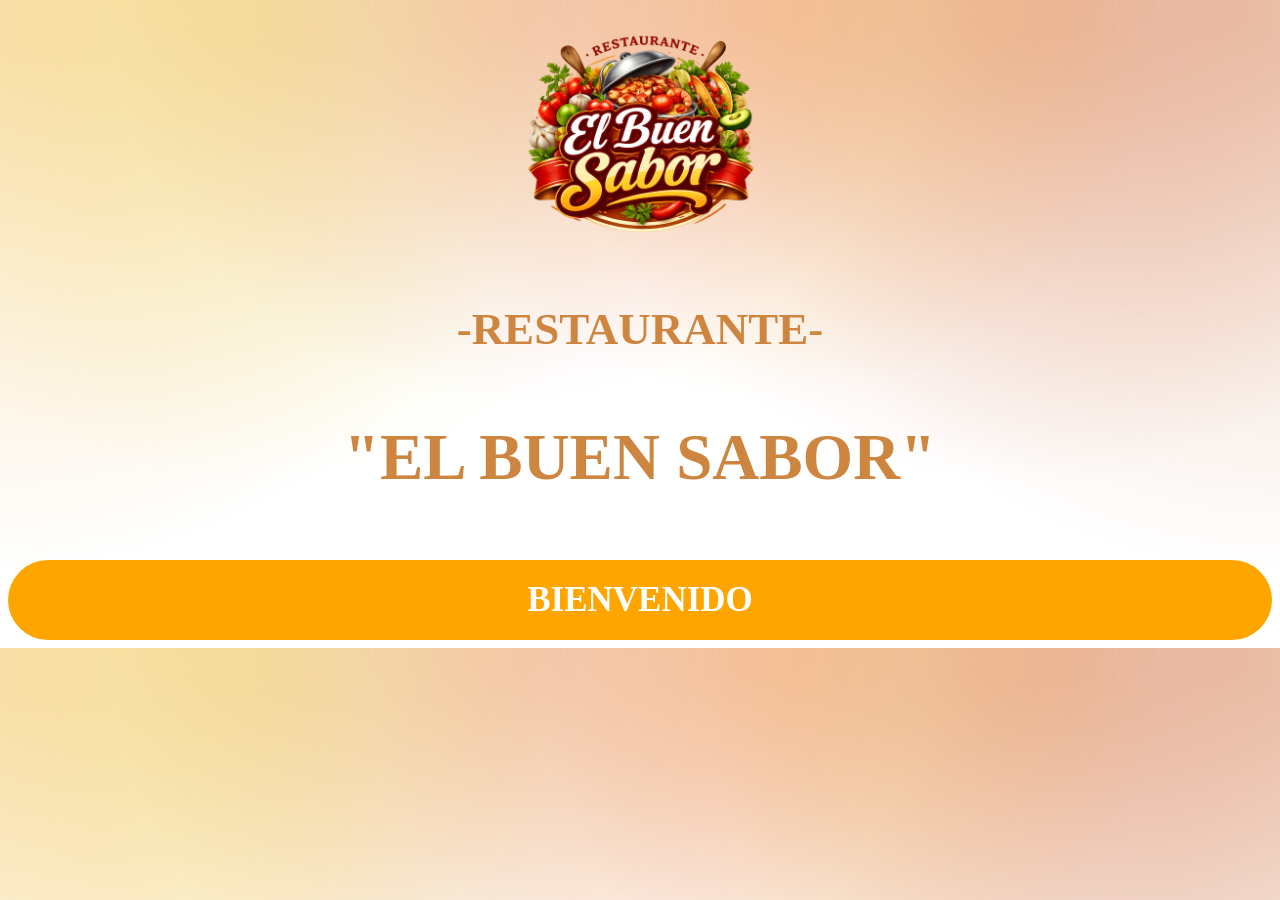
<file: index.html>
<!DOCTYPE html>
<html lang="en">
<head>
    <meta charset="UTF-8">
    <meta name="viewport" content="width=device-width, initial-scale=1.0">
    <title>ENTRADA</title>
    <link rel="stylesheet" href="Principal.css">
</head>
<body>
    <img src="Imágenes/logo.pnggggg.png" alt="Logo">
    <p>-RESTAURANTE-</p>
    <p class="cambio">"EL BUEN SABOR"</p>
    <a href="Presentación.html" class="boton">BIENVENIDO</a>
</body>
</html>
</file>
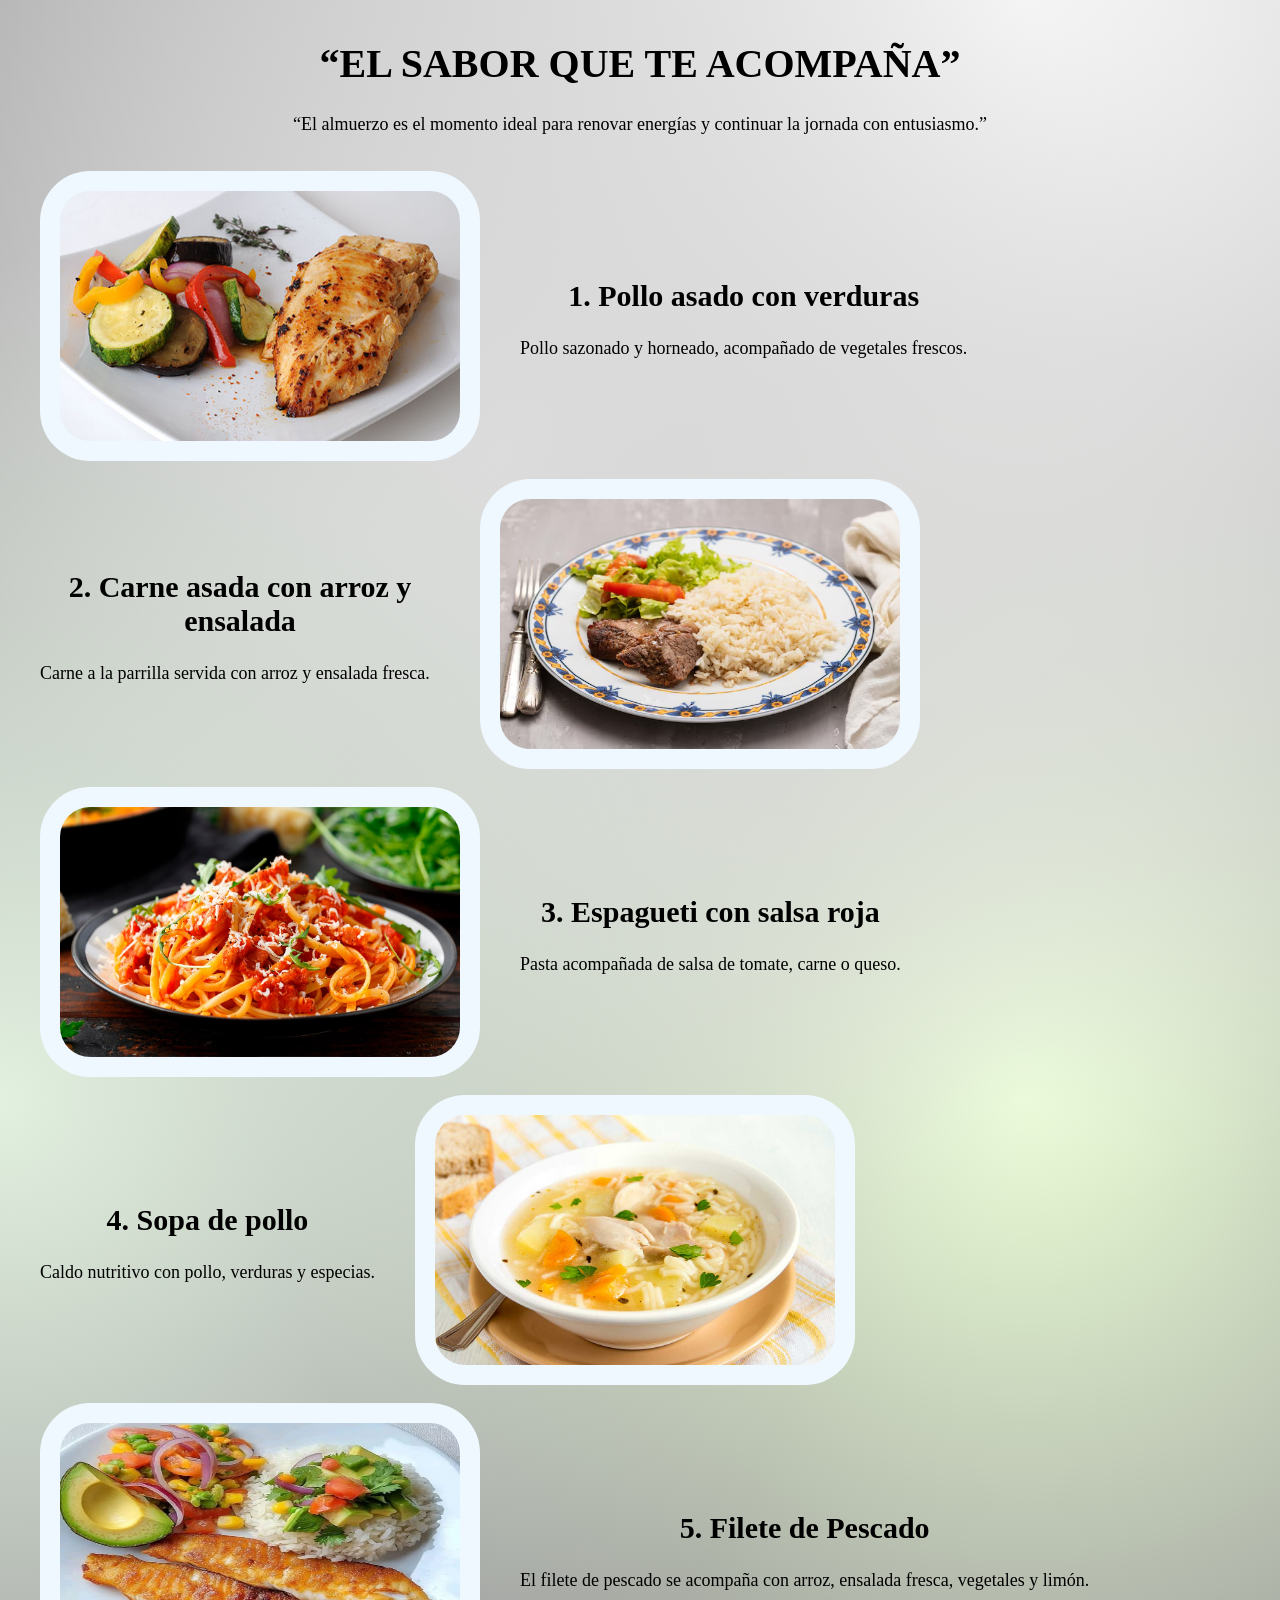
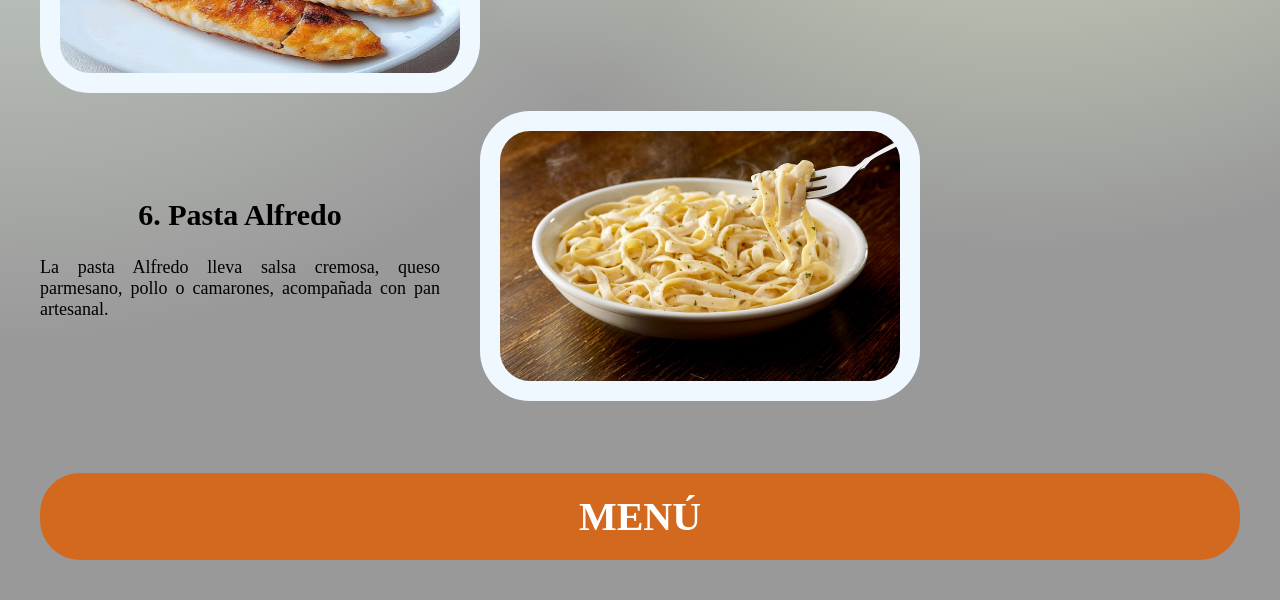
<file: Almuerzo.html>
<!DOCTYPE html>
<html lang="en">
<head>
    <meta charset="UTF-8">
    <meta name="viewport" content="width=device-width, initial-scale=1.0">
    <title>ALMUERZOS</title>
    <link rel="stylesheet" href="Desayuno.css">
</head>
<body>
    <h1>“EL SABOR QUE TE ACOMPAÑA”</h1>
    <p>“El almuerzo es el momento ideal para renovar energías y continuar la jornada con entusiasmo.”</p>
    <br>
    <div class="imagen1">
  <img src="Imágenes/pollo-asado.jpg" alt="Almuerzo">
 <div class="texto1">
    <h2>1. Pollo asado con verduras</h2>
    <p class="estilo">Pollo sazonado y horneado, acompañado de vegetales frescos.</p>
  </div>
 </div>
 <br>
 <div class="creacion">
  <div class="texto">
    <h2>2. Carne asada con arroz y ensalada</h2>
    <p class="estilo">Carne a la parrilla servida con arroz y ensalada fresca.</p>
  </div>
 <img src="Imágenes/carne-asada.avif" alt="Almuerzo2">
</div>
<br>
<div class="imagen1">
  <img src="Imágenes/pasta.jfif" alt="Almuerzo3">
 <div class="texto1">
    <h2>3. Espagueti con salsa roja</h2>
    <p class="estilo">Pasta acompañada de salsa de tomate, carne o queso.</p>
  </div>
 </div>
 <br>
 <div class="creacion">
  <div class="texto">
    <h2>4. Sopa de pollo</h2>
    <p class="estilo">Caldo nutritivo con pollo, verduras y especias.</p>
  </div>
 <img src="Imágenes/caldo.jpg" alt="Almuerzo4">
</div>
<br>
<div class="imagen1">
  <img src="Imágenes/filete 2.jpg" alt="Almuerzo5">
 <div class="texto1">
    <h2>5. Filete de Pescado</h2>
    <p class="estilo">El filete de pescado se acompaña con arroz, ensalada fresca, vegetales y limón.</p>
  </div>
 </div>
 <br>
 <div class="creacion">
  <div class="texto">
    <h2>6. Pasta Alfredo</h2>
    <p class="estilo">La pasta Alfredo lleva salsa cremosa, queso parmesano, pollo o camarones,
       acompañada con pan artesanal.</p>
  </div>
 <img src="Imágenes/pastaalfredo.jfif" alt="Almuerzo6">
</div>
<br>
<br>
<br>
<br>
<a href="Proyecto.html" class="boton">MENÚ</a>
</body>
</html>
</file>
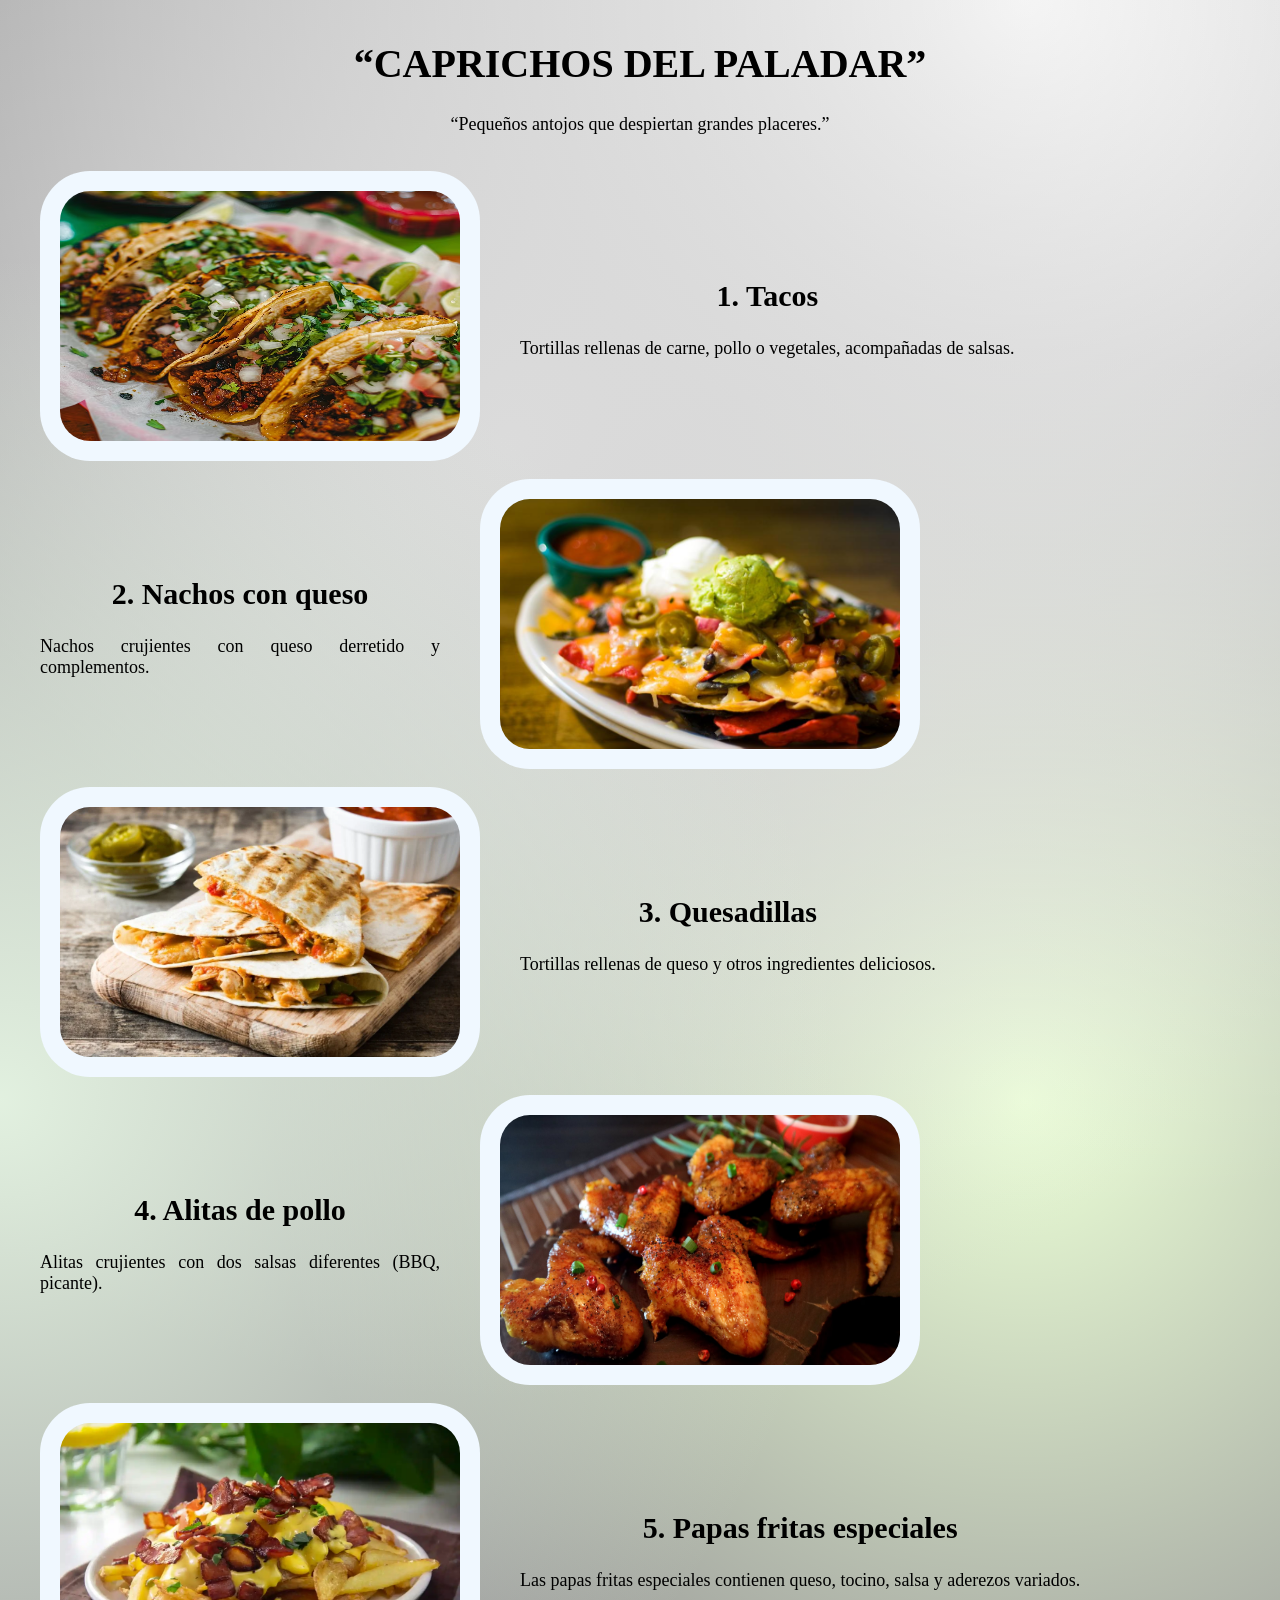
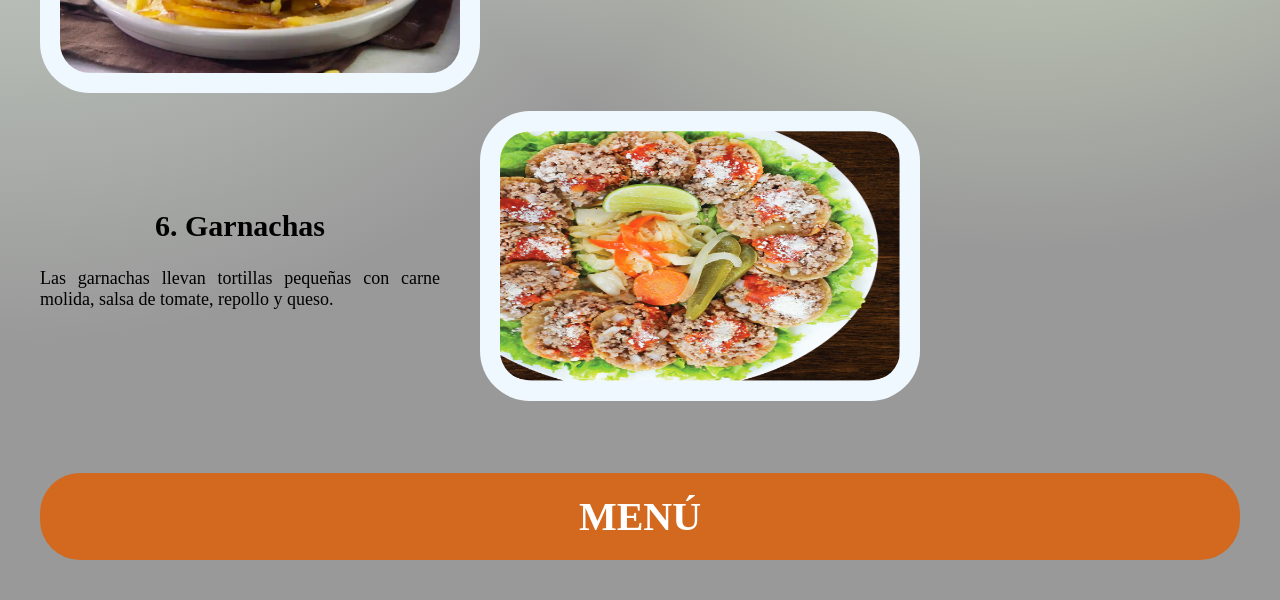
<file: Antojitos.html>
<!DOCTYPE html>
<html lang="en">
<head>
    <meta charset="UTF-8">
    <meta name="viewport" content="width=device-width, initial-scale=1.0">
    <title>ANTOJITOS</title>
    <link rel="stylesheet" href="Desayuno.css">
</head>
<body>
    <h1>“CAPRICHOS DEL PALADAR”</h1>
    <p>“Pequeños antojos que despiertan grandes placeres.”</p>
    <br>
    <div class="imagen1">
  <img src="Imágenes/tacos.avif" alt="Antojito">
 <div class="texto1">
    <h2>1. Tacos</h2>
    <p class="estilo">Tortillas rellenas de carne, pollo o vegetales, acompañadas de salsas.</p>
  </div>
 </div>
 <br>
 <div class="creacion">
  <div class="texto">
    <h2>2. Nachos con queso</h2>
    <p class="estilo">Nachos crujientes con queso derretido y complementos.</p>
  </div>
 <img src="Imágenes/nachos.jpg" alt="Antojito2">
</div>
<br>
<div class="imagen1">
  <img src="Imágenes/quesadillasss.webp" alt="Antojito3">
 <div class="texto1">
    <h2>3. Quesadillas</h2>
    <p class="estilo">Tortillas rellenas de queso y otros ingredientes deliciosos.</p>
  </div>
 </div>
 <br>
 <div class="creacion">
  <div class="texto">
    <h2>4. Alitas de pollo</h2>
    <p class="estilo">Alitas crujientes con dos salsas diferentes (BBQ, picante).</p>
  </div>
 <img src="Imágenes/alitas.avif" alt="Antojito4">
</div>
<br>
<div class="imagen1">
  <img src="Imágenes/papas.webp" alt="Antojito5">
 <div class="texto1">
    <h2>5. Papas fritas especiales</h2>
    <p class="estilo">Las papas fritas especiales contienen queso, tocino, salsa y aderezos variados.</p>
  </div>
 </div>
 <br>
 <div class="creacion">
  <div class="texto">
    <h2>6. Garnachas</h2>
    <p class="estilo">Las garnachas llevan tortillas pequeñas con carne molida,
       salsa de tomate, repollo y queso.</p>
  </div>
 <img src="Imágenes/garnachas.webp" alt="Antojito6">
</div>
<br>
<br>
<br>
<br>
<a href="Proyecto.html" class="boton">MENÚ</a>
</body>
</html>
</file>
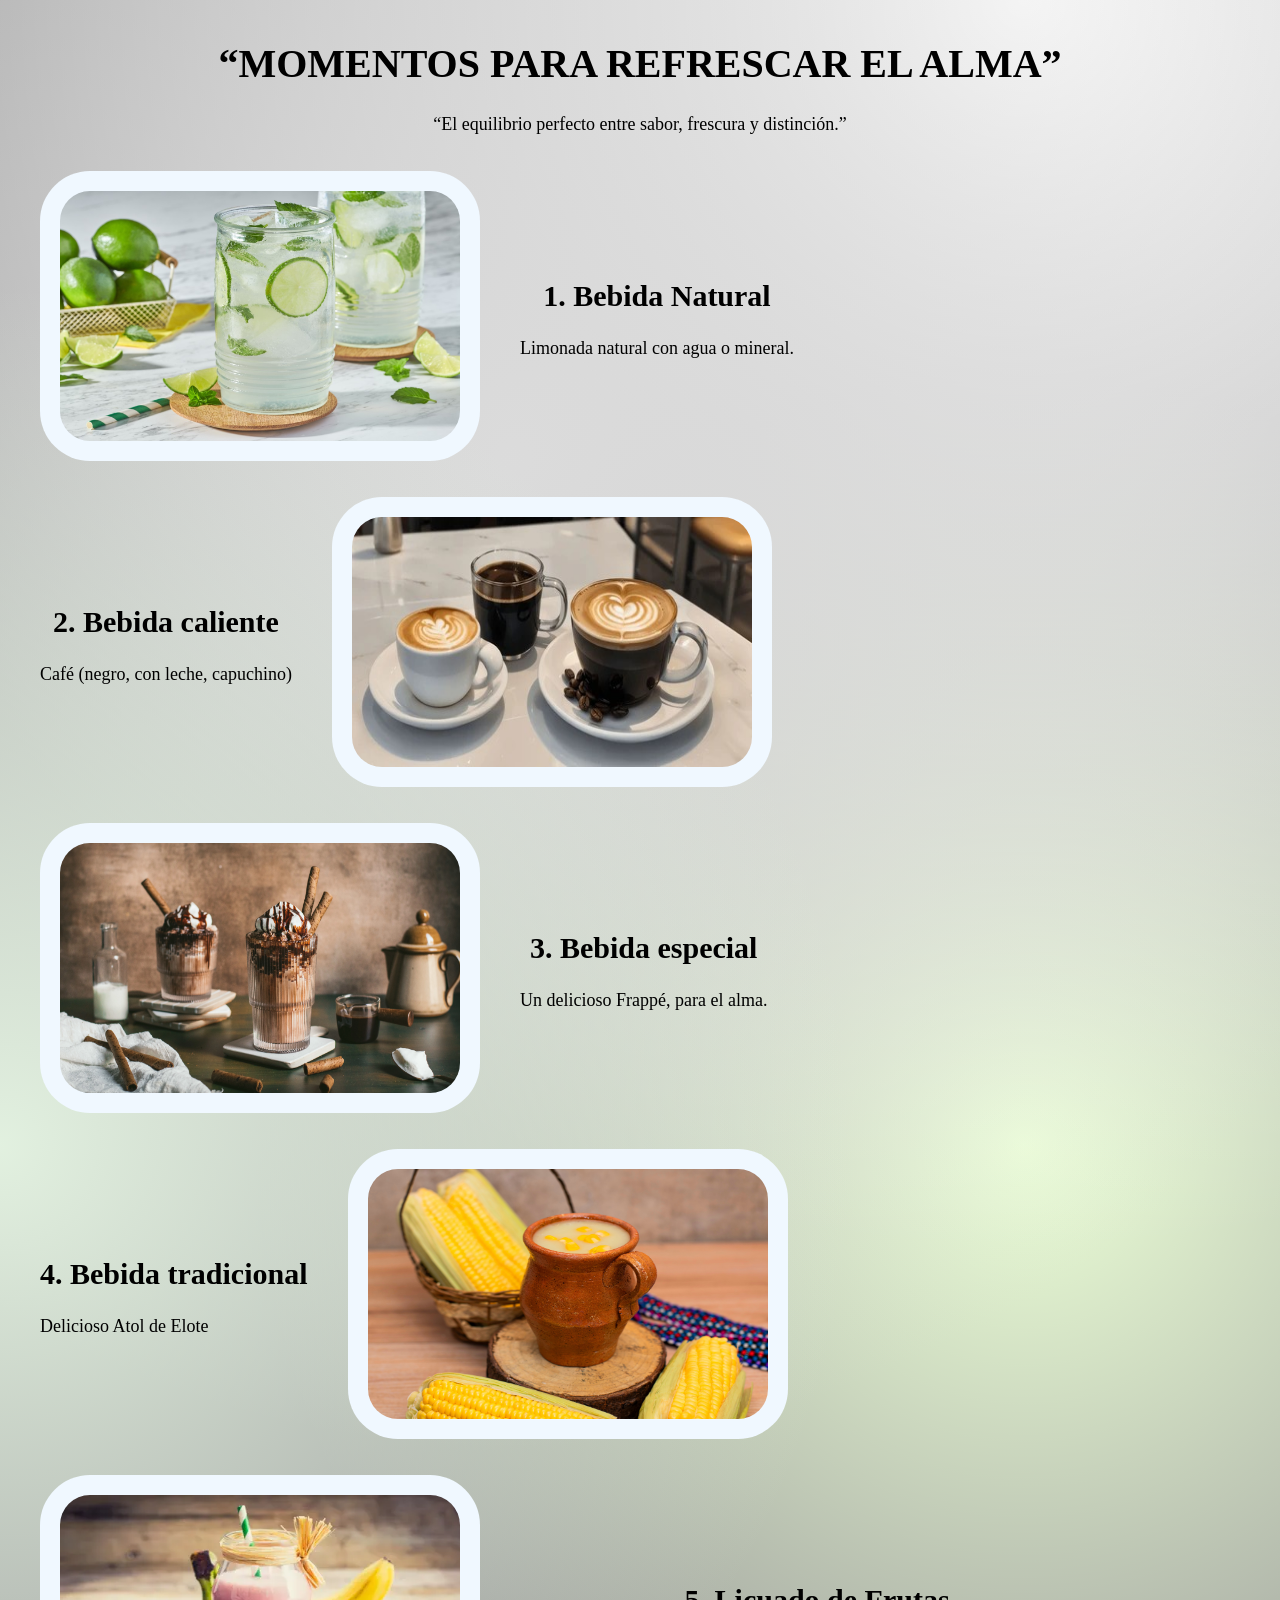
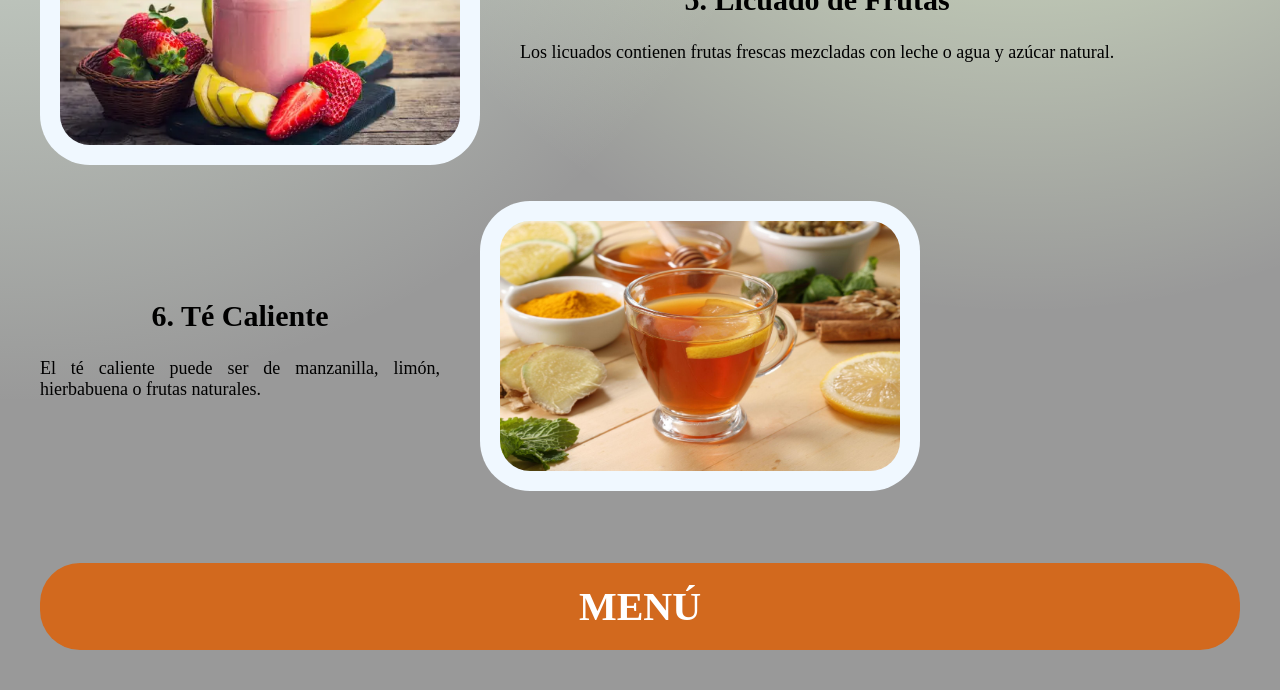
<file: Bebidas.html>
<!DOCTYPE html>
<html lang="en">
<head>
    <meta charset="UTF-8">
    <meta name="viewport" content="width=device-width, initial-scale=1.0">
    <title>BEBIDAS</title>
    <link rel="stylesheet" href="Desayuno.css">
</head>
<body>
     <h1>“MOMENTOS PARA REFRESCAR EL ALMA”</h1>
    <p>“El equilibrio perfecto entre sabor, frescura y distinción.”</p>
    <br>
    <div class="imagen1">
  <img src="Imágenes/limonada.jpg" alt="Bebida">
 <div class="texto1">
    <h2>1. Bebida Natural</h2>
    <p class="estilo">Limonada natural con agua o mineral.</p>
  </div>
 </div>
 <br>
 <br>
 <div class="creacion">
  <div class="texto">
    <h2>2. Bebida caliente</h2>
    <p class="estilo">Café (negro, con leche, capuchino)</p>
  </div>
 <img src="Imágenes/cafe.jpg" alt="Bebida2">
</div>
<br>
<br>
<div class="imagen1">
  <img src="Imágenes/frappe.webp" alt="Bebida3">
 <div class="texto1">
    <h2>3. Bebida especial</h2>
    <p class="estilo">Un delicioso Frappé, para el alma.</p>
  </div>
 </div>
 <br>
 <br>
 <div class="creacion">
  <div class="texto">
    <h2>4. Bebida tradicional</h2>
    <p class="estilo">Delicioso Atol de Elote</p>
  </div>
 <img src="Imágenes/atol.png" alt="Bebida4">
</div>
<br>
<br>
<div class="imagen1">
  <img src="Imágenes/licuado.webp" alt="Bebida5">
 <div class="texto1">
    <h2>5. Licuado de Frutas</h2>
    <p class="estilo">Los licuados contienen frutas frescas mezcladas con leche o agua y azúcar natural.</p>
  </div>
 </div>
 <br>
 <br>
 <div class="creacion">
  <div class="texto">
    <h2>6. Té Caliente</h2>
    <p class="estilo">El té caliente puede ser de manzanilla, limón, hierbabuena o frutas naturales.</p>
  </div>
 <img src="Imágenes/te.jfif" alt="Bebida6">
</div>
<br>
<br>
<br>
<br>
<a href="Proyecto.html" class="boton">MENÚ</a>
</body>
</html>
</file>
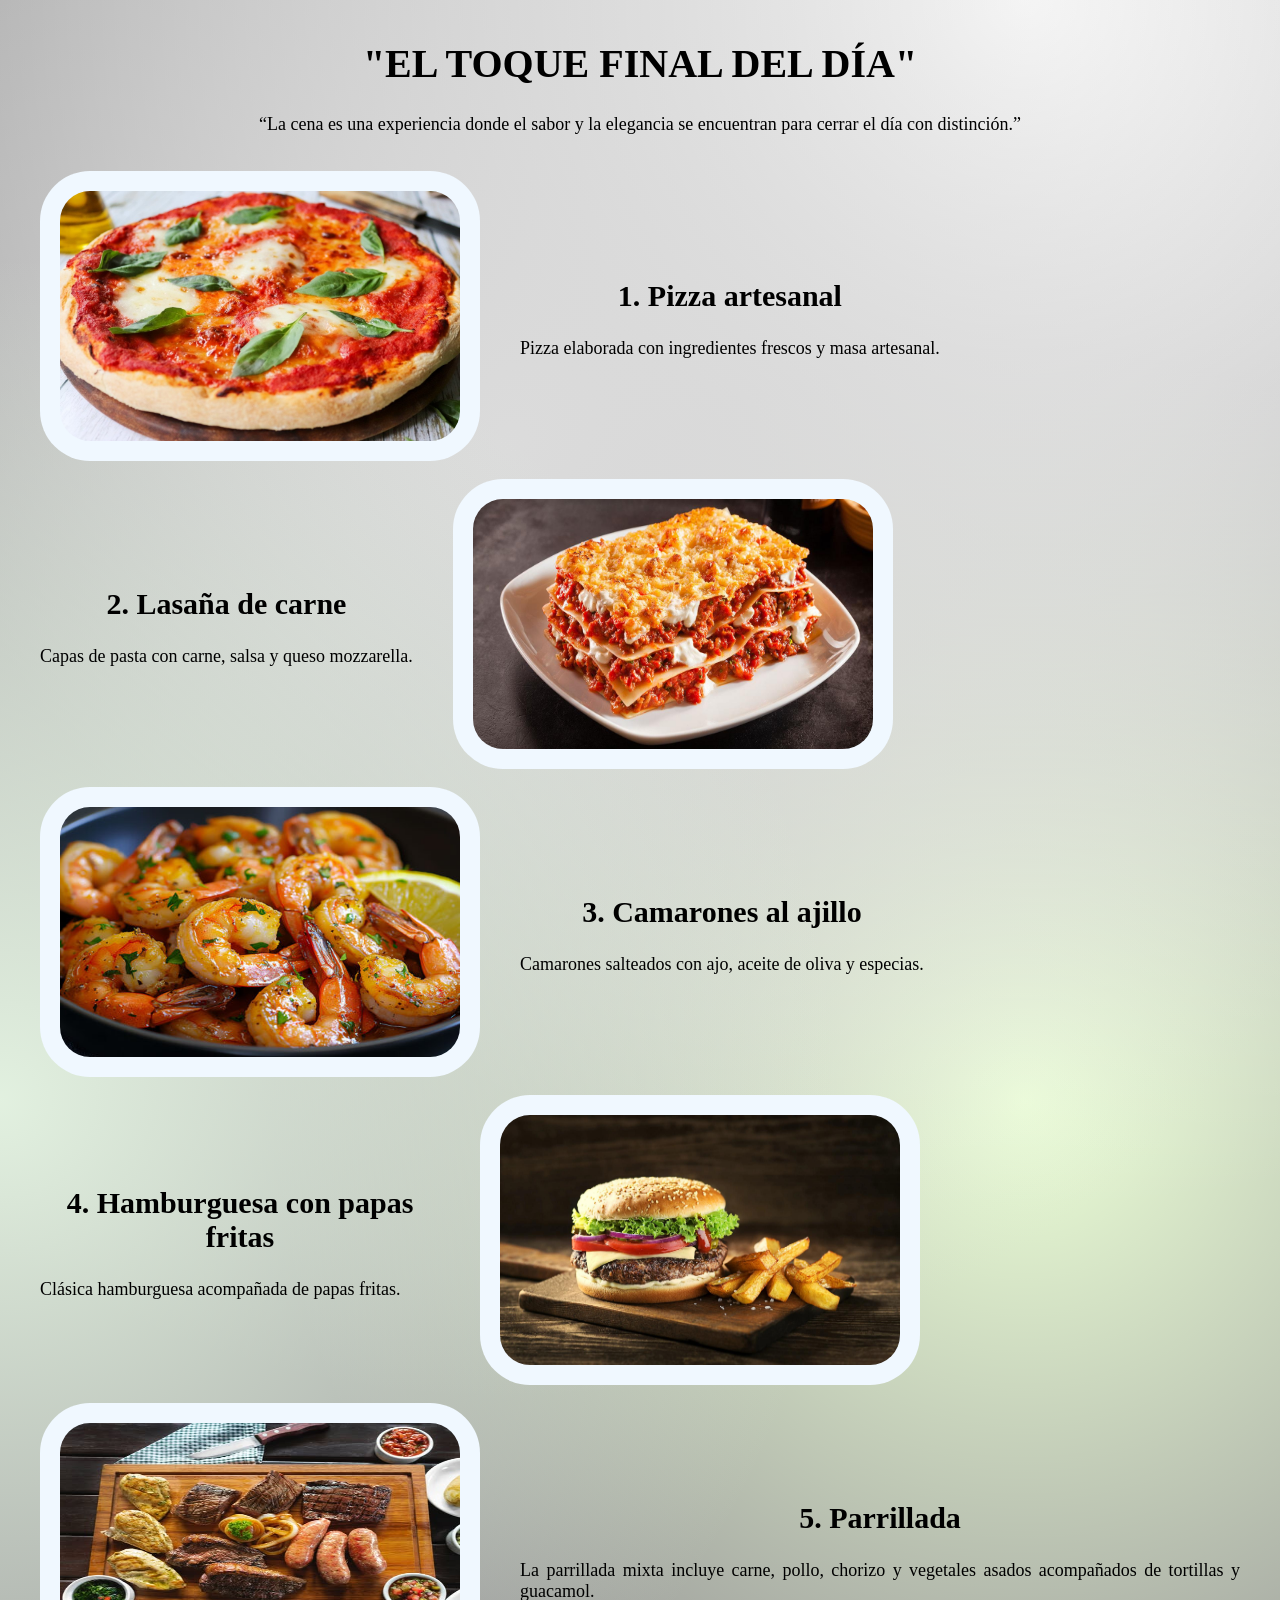
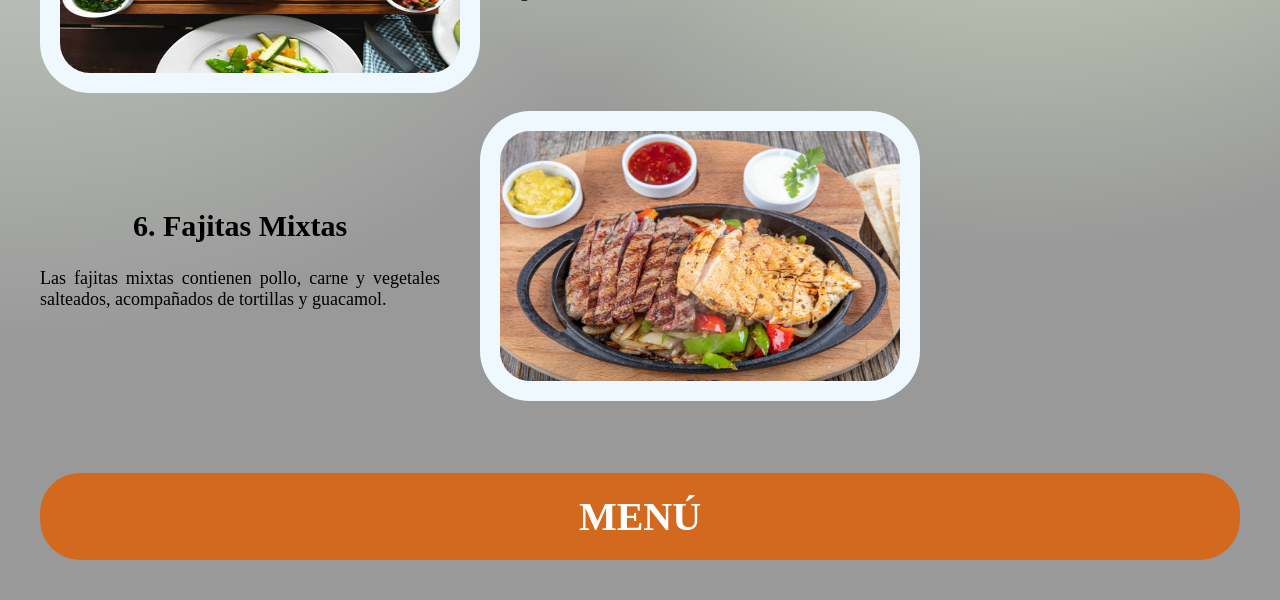
<file: Cena.html>
<!DOCTYPE html>
<html lang="en">
<head>
    <meta charset="UTF-8">
    <meta name="viewport" content="width=device-width, initial-scale=1.0">
    <title>CENAS</title>
    <link rel="stylesheet" href="Desayuno.css">
</head>
<body>
    <h1>"EL TOQUE FINAL DEL DÍA"</h1>
    <p>“La cena es una experiencia donde el sabor y la elegancia se encuentran 
        para cerrar el día con distinción.”</p>
    <br>
    <div class="imagen1">
  <img src="Imágenes/pizza.jpg" alt="Cena">
 <div class="texto1">
    <h2>1. Pizza artesanal</h2>
    <p class="estilo">Pizza elaborada con ingredientes frescos y masa artesanal.</p>
  </div>
 </div>
 <br>
 <div class="creacion">
  <div class="texto">
    <h2>2. Lasaña de carne</h2>
    <p class="estilo">Capas de pasta con carne, salsa y queso mozzarella.</p>
  </div>
 <img src="Imágenes/lasaña.jpg" alt="Cena2">
</div>
<br>
<div class="imagen1">
  <img src="Imágenes/camarones.jpg" alt="Cena3">
 <div class="texto1">
    <h2>3. Camarones al ajillo</h2>
    <p class="estilo">Camarones salteados con ajo, aceite de oliva y especias.</p>
  </div>
 </div>
 <br>
 <div class="creacion">
  <div class="texto">
    <h2>4. Hamburguesa con papas fritas</h2>
    <p class="estilo">Clásica hamburguesa acompañada de papas fritas.</p>
  </div>
 <img src="Imágenes/hamburguesa.jfif" alt="Cena4">
</div>
<br>
<div class="imagen1">
  <img src="Imágenes/parrilladamixta.jpg" alt="Cena5">
 <div class="texto1">
    <h2>5. Parrillada</h2>
    <p class="estilo">La parrillada mixta incluye carne, pollo, chorizo y vegetales 
      asados acompañados de tortillas y guacamol.</p>
  </div>
 </div>
  <br>
 <div class="creacion">
  <div class="texto">
    <h2>6. Fajitas Mixtas</h2>
    <p class="estilo">Las fajitas mixtas contienen pollo, carne y vegetales salteados,
       acompañados de tortillas y guacamol.</p>
  </div>
 <img src="Imágenes/fajitas.jfif" alt="Cena6">
</div>
<br>
<br>
<br>
<br>
<a href="Proyecto.html" class="boton">MENÚ</a>
</body>
</html>
</file>
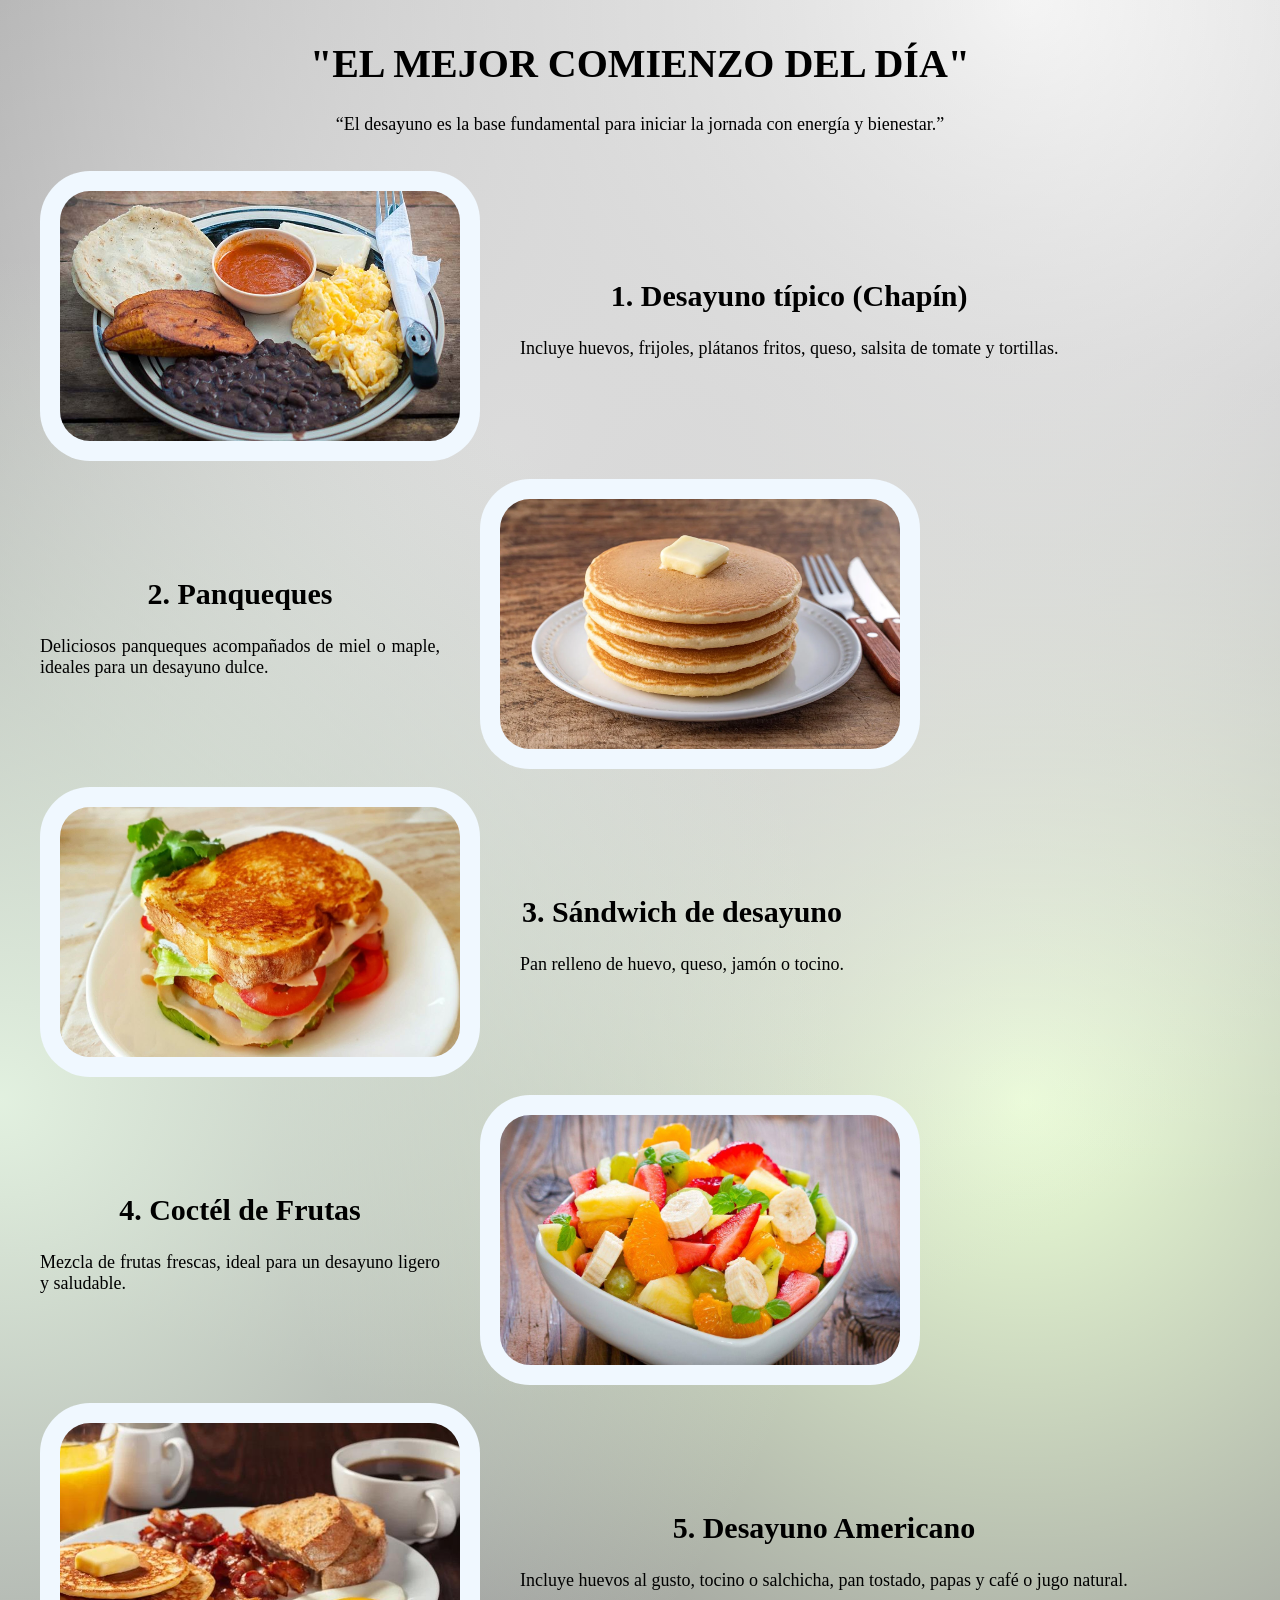
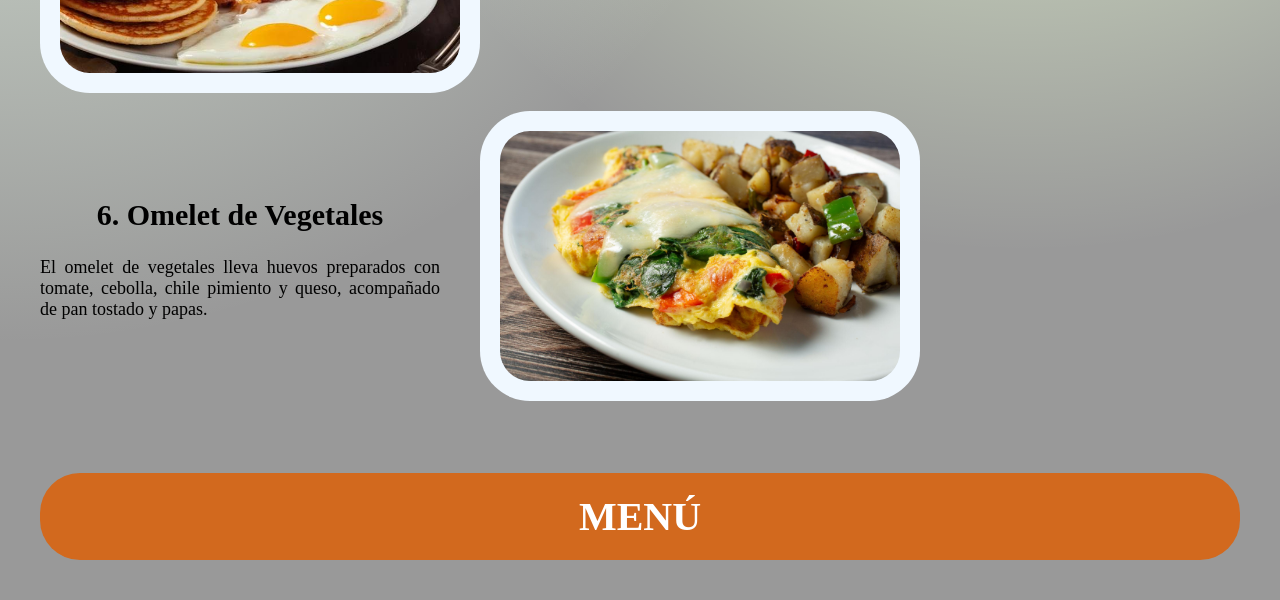
<file: Desayuno.html>
<!DOCTYPE html>
<html lang="en">
<head>
    <meta charset="UTF-8">
    <meta name="viewport" content="width=device-width, initial-scale=1.0">
    <title>DESAYUNOS</title>
    <link rel="stylesheet" href="Desayuno.css">
</head>
<body>
    <h1>"EL MEJOR COMIENZO DEL DÍA"</h1>
    <p>“El desayuno es la base fundamental para iniciar la jornada con energía y bienestar.”</p>
    <br>
    <div class="imagen1">
  <img src="Imágenes/tipico.jpg" alt="Desayuno">
 <div class="texto1">
    <h2>1. Desayuno típico (Chapín)</h2>
    <p class="estilo">Incluye huevos, frijoles, plátanos fritos, queso, salsita de tomate y tortillas.</p>
  </div>
 </div>
 <br>
 <div class="creacion">
  <div class="texto">
    <h2>2. Panqueques</h2>
    <p class="estilo">Deliciosos panqueques acompañados de miel o maple, ideales para un desayuno dulce.</p>
  </div>
 <img src="Imágenes/panqueques.webp" alt="Desayuno2">
</div>
<br>
<div class="imagen1">
  <img src="Imágenes/sandwich.jpg" alt="Desayuno3">
 <div class="texto1">
    <h2>3. Sándwich de desayuno</h2>
    <p class="estilo">Pan relleno de huevo, queso, jamón o tocino.</p>
  </div>
 </div>
 <br>
 <div class="creacion">
  <div class="texto">
    <h2>4. Coctél de Frutas</h2>
    <p class="estilo">Mezcla de frutas frescas, ideal para un desayuno ligero y saludable.</p>
  </div>
 <img src="Imágenes/coctel2.jpg" alt="Desayuno4">
</div>
<br>
<div class="imagen1">
  <img src="Imágenes/Americano.jfif" alt="Desayuno5">
 <div class="texto1">
    <h2>5. Desayuno Americano</h2>
    <p class="estilo">Incluye huevos al gusto, tocino o salchicha, pan tostado, papas y café o jugo natural.
    </p>
  </div>
 </div>
 <br>
 <div class="creacion">
  <div class="texto">
    <h2>6. Omelet de Vegetales</h2>
    <p class="estilo">El omelet de vegetales lleva huevos preparados con tomate, cebolla, chile pimiento y queso, acompañado de
       pan tostado y papas.</p>
  </div>
 <img src="Imágenes/OMELLET.jfif" alt="Desayuno6">
</div>
<br>
<br>
<br>
<br>
<a href="Proyecto.html" class="boton">MENÚ</a>
</body>
</html>
</file>
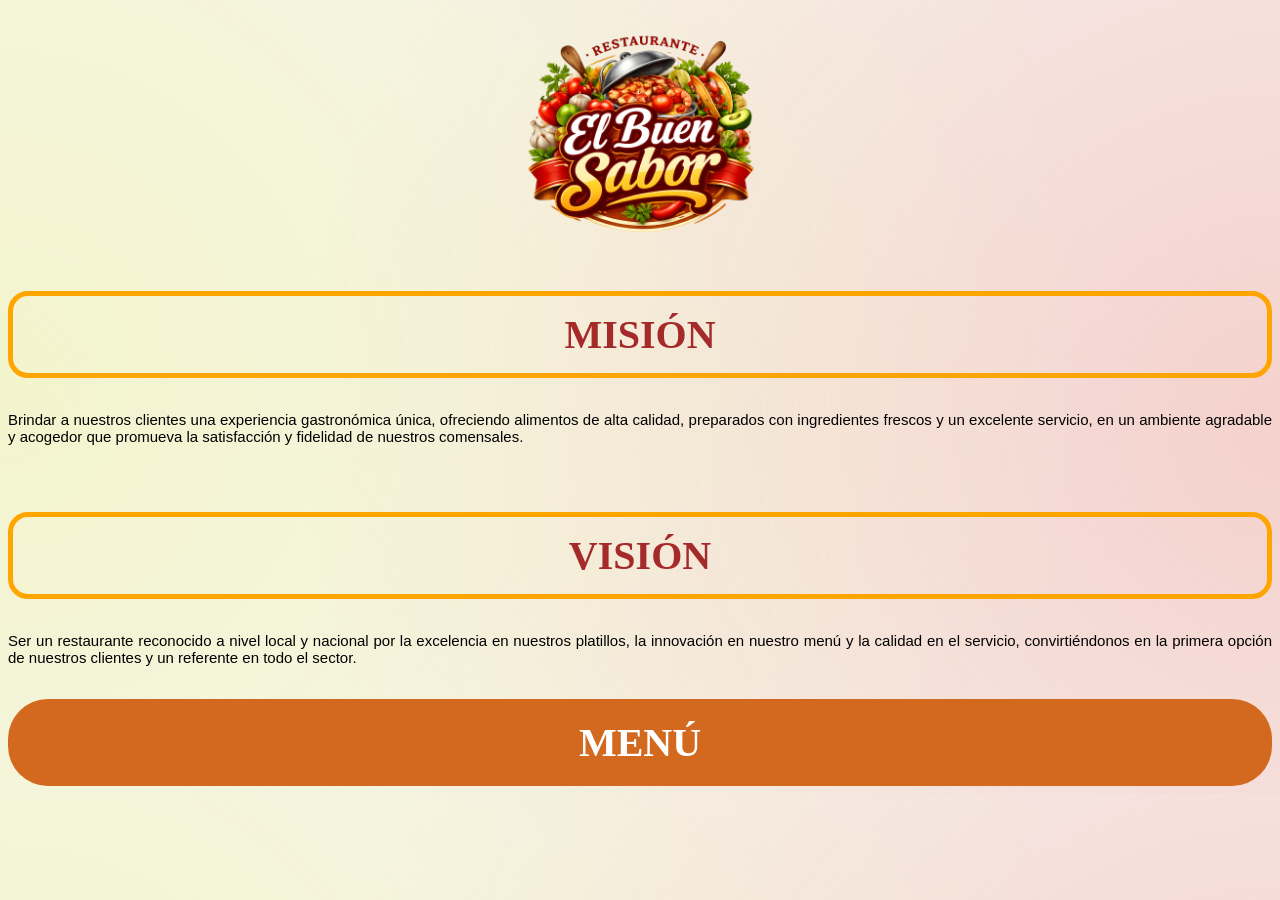
<file: Presentación.html>
<!DOCTYPE html>
<html lang="en">
<head>
    <meta charset="UTF-8">
    <meta name="viewport" content="width=device-width, initial-scale=1.0">
    <title>META</title>
    <link rel="stylesheet" href="Presentación.css">
</head>
<body>
    <img src="Imágenes/logo.pnggggg.png" alt="logoooo">
    <h2>MISIÓN</h2>
    <p>Brindar a nuestros clientes una experiencia gastronómica única, ofreciendo alimentos de alta calidad,
         preparados con ingredientes frescos y un excelente servicio, en un ambiente agradable y acogedor 
        que promueva la satisfacción y fidelidad de nuestros comensales.</p>
    <br>
    <h2>VISIÓN</h2>
    <p>Ser un restaurante reconocido a nivel local y nacional por la excelencia en nuestros platillos, 
        la innovación en nuestro menú y la calidad en el servicio, convirtiéndonos en la primera opción 
        de nuestros clientes y un referente en todo el sector.</p>
    <br>
    <a href="Proyecto.html" class="boton">MENÚ</a>
</body>
</html>
</file>
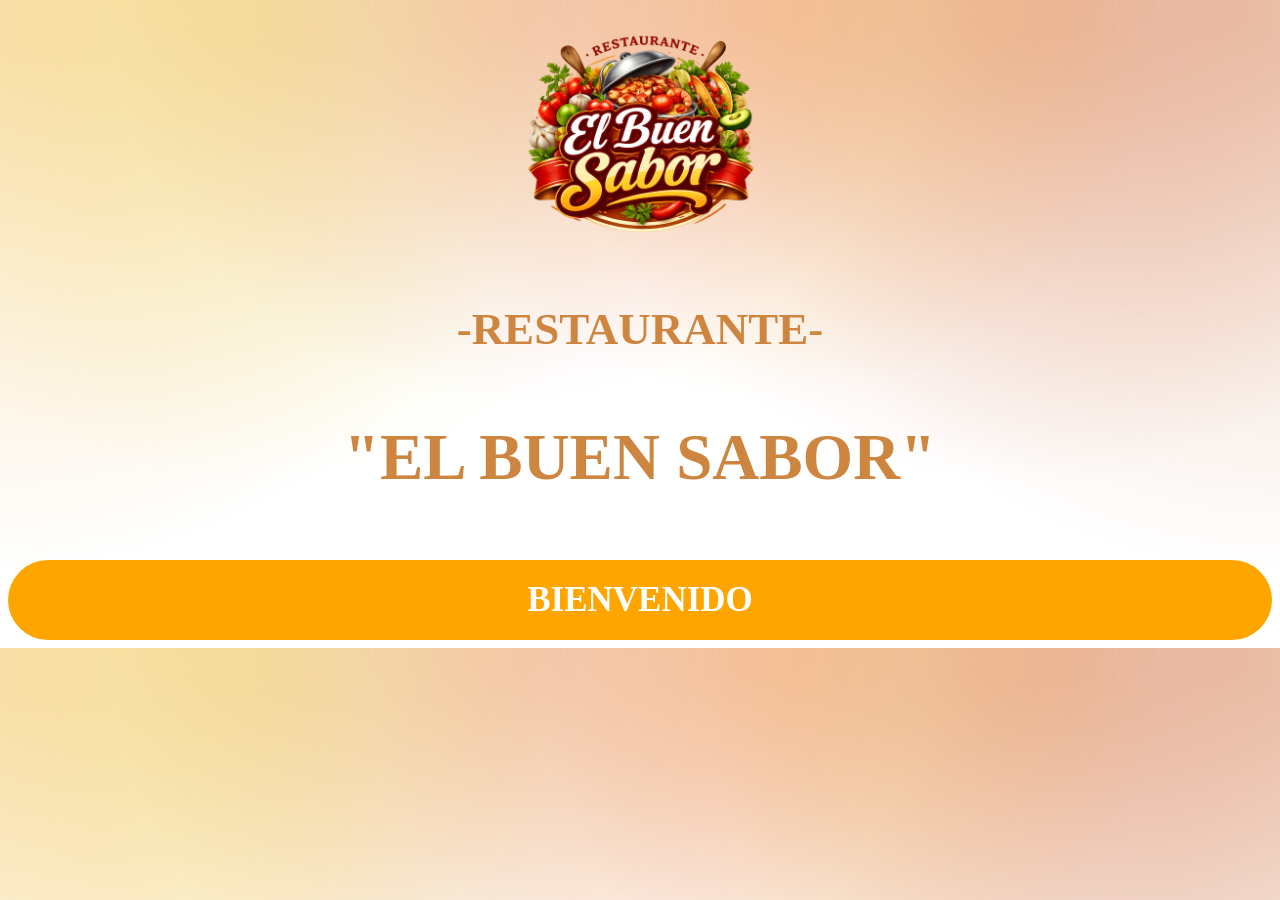
<file: Principal.html>
<!DOCTYPE html>
<html lang="en">
<head>
    <meta charset="UTF-8">
    <meta name="viewport" content="width=device-width, initial-scale=1.0">
    <title>ENTRADA</title>
    <link rel="stylesheet" href="Principal.css">
</head>
<body>
    <img src="Imágenes/logo.pnggggg.png" alt="Logo">
    <p>-RESTAURANTE-</p>
    <p class="cambio">"EL BUEN SABOR"</p>
    <a href="Presentación.html" class="boton">BIENVENIDO</a>
</body>
</html>
</file>
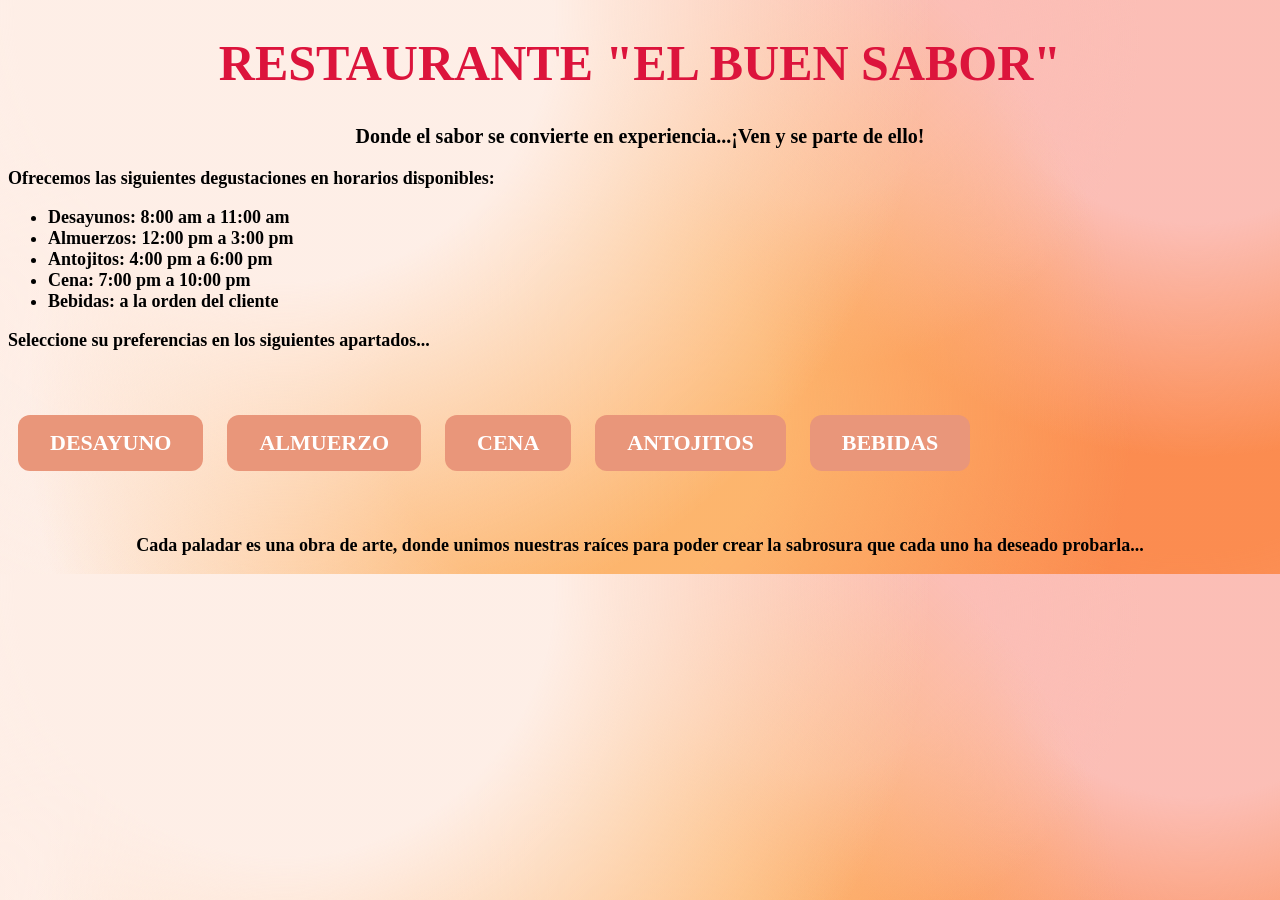
<file: Proyecto.html>
<!DOCTYPE html>
<html lang="en">
<head>
    <meta charset="UTF-8">
    <meta name="viewport" content="width=device-width, initial-scale=1.0">
    <title>MENÚ</title>
    <link rel="stylesheet" href="Proyecto.css">
</head>
<body>
    <h1 id="Título">RESTAURANTE "EL BUEN SABOR"</h1>
    <p id="Descripción">Donde el sabor se convierte en experiencia...¡Ven y se parte de ello!</p>
    <p>Ofrecemos las siguientes degustaciones en horarios disponibles:</p>
      <ul>
        <li>Desayunos: 8:00 am a 11:00 am</li>
        <li>Almuerzos: 12:00 pm a 3:00 pm</li>
        <li>Antojitos: 4:00 pm a 6:00 pm</li>
        <li>Cena: 7:00 pm a 10:00 pm</li>
        <li>Bebidas: a la orden del cliente</li>
    </ul>
    <p>Seleccione su preferencias en los siguientes apartados...</p>
    <br>
    <br>
    <a href="Desayuno.html" class="Botón"> DESAYUNO </a> 
    <a href="Almuerzo.html" class="Botón"> ALMUERZO </a>
    <a href="Cena.html" class="Botón"> CENA </a>
    <a href="Antojitos.html" class="Botón"> ANTOJITOS</a>
    <a href="Bebidas.html" class="Botón">BEBIDAS</a> <br>
    <br>
    <br>
    <p class="palabra">Cada paladar es una obra de arte, donde unimos nuestras raíces para poder crear la sabrosura que cada
        uno ha deseado probarla...
    </p>
</body> 
</html>
</file>
<file: Principal.css>
body {
    background-color: hsla(204, 0%, 100%, 1);
    background-image: radial-gradient(circle at 0% 0%, hsla(37, 91%, 54%, 0.3) 3.1210986267166043%, transparent 40%), radial-gradient(circle at 20% 0%, hsla(55, 75%, 55%, 0.3) 3.1210986267166043%, transparent 40%), radial-gradient(circle at 40% 0%, hsla(352, 78%, 48%, 0.2) 3.1210986267166043%, transparent 40%), radial-gradient(circle at 60% 0%, hsla(37, 91%, 54%, 0.3) 3.1210986267166043%, transparent 40%), radial-gradient(circle at 80% 0%, hsla(17, 72%, 48%, 0.3) 3.1210986267166043%, transparent 40%), radial-gradient(circle at 100% 0%, hsla(23, 100%, 37%, 0.25) 3%, transparent 40%);
    background-blend-mode: normal, normal, normal, normal, normal, normal;
}

img {
  width: 250px;
  height: 250px;
  display: block;
  margin: auto;
}


p {
    text-align: center;
    font-size: 45px;
    font-family: 'Times New Roman', Times, serif;
    font-weight: 900;
    color: peru;
}

.cambio {
    text-align: center;
    font-size: 65px;
    font-family: 'Times New Roman', Times, serif;
    font-weight: 900;
}

.boton {
    background-color: orange;
    color: white;
    border: none;
    padding: 15px 32px;
    text-decoration: none;
    font-size: 35px;
    border-radius: 12px;
    font-family: 'Times New Roman', Times, serif;
    display: block;
    margin: auto;
    padding: 20px 15px;
    border-radius: 40px;
    font-weight: 700;
    text-align: center;
    transition: 0.5s;
}

a:hover {
    color: white;
    padding: 25px 30px;
    background-color: hsla(321, 77%, 83%, 1);
    background-image: radial-gradient(circle at 5% 1%, hsla(38, 76%, 61%, 1) 7%, transparent 84%), radial-gradient(circle at 7% 81%, hsla(332, 91%, 91%, 1) 16%, transparent 53%), radial-gradient(circle at 11% 29%, hsla(1, 97%, 75%, 1) 8%, transparent 74%), radial-gradient(circle at 39% 52%, hsla(297, 93%, 64%, 1) 6%, transparent 68%), radial-gradient(circle at 90% 50%, hsla(266, 94%, 89%, 1) 2%, transparent 85%);
    background-blend-mode: normal, normal, normal, normal, normal;
    transform: scale(1.03);
    box-shadow: 0 0 60px orange;
}

@media screen and (max-width: 768px){

    body{
        margin: 10px;
    }

    h1{
        font-size: 40px;
    }

    .cambio {
        font-size: 45px;
    }
 }
</file>
<file: Desayuno.css>
body{
    margin: 40px;
    background-color: hsla(0, 0%, 60%, 1);
    background-image: radial-gradient(circle at 0% 50%, hsla(112, 37%, 91%, 1) 0%, transparent 50%), radial-gradient(circle at 40% 20%, hsla(27, 0%, 86%, 1) 0%, transparent 50%), radial-gradient(circle at 80% 0%, hsla(189, 0%, 100%, 1) 0%, transparent 50%), radial-gradient(circle at 80% 50%, hsla(89, 100%, 92%, 1) 0%, transparent 50%);
    background-blend-mode: normal, normal, normal, normal;
}

h1 {
    text-align: center;
    text-decoration: solid;
    font-family: 'Times New Roman', Times, serif;
    font-size: 40px;
}

p {
    text-align: center;
    font-family: Georgia, 'Times New Roman', Times, serif;
    font-size: 18px;
}

.imagen1{
  display: flex;
  align-items: center;
  gap: 40px; 
}

img {
  height: 250px;
  padding: 20px;
  background-color: aliceblue;
  transition:0.5s;

}

.texto {
  max-width: 400px;
}

.creacion {
  display: flex;
  align-items: center;
  gap: 40px;
}

img{
    width: 100%;
    max-width: 400px;
    height: 250PX;
    padding: 20px;
    border-radius: 50px;
}

h2 {
    text-align: center;
    font-size: 30px;
}

.estilo {
    text-align: justify;
}

img:hover {
    color: orangered;
    background-color: hsla(185, 0%, 100%, 1);
    background-image: radial-gradient(circle at 91% 11%, hsla(66, 100%, 88%, 0.66) 4.038772213247173%, transparent 37.2265767974114%), radial-gradient(circle at 66% 37%, hsla(16, 100%, 88%, 1) 0%, transparent 63.33640956108327%), radial-gradient(circle at 36% 87%, hsla(0, 100%, 88%, 0.84) 12.107536057085522%, transparent 63.33640956108327%);
    background-blend-mode: normal, normal, normal;
    transform:scale(1.03);
    box-shadow: 0 0 60px orangered;
}


@media screen and (max-width: 768px){

    body{
        margin: 10px;
    }

    h1{
        font-size: 28px;
    }

    h2{
        font-size: 22px;
    }

    p{
        font-size: 16px;
    }

    .imagen1,
    .creacion{
        flex-direction: column;
        text-align: center;
    }

    img{
        width: 250px;
        max-width: 100%;
        height: 175PX;
    }

    .texto,
    .texto1{
        max-width: 100%;
    }

    .estilo{
        text-align: center;
    }
}

.boton{
    background-color: chocolate;
    color: white;
    border: none;
    padding: 15px 32px;
    text-decoration: none;
    font-size: 40px;
    border-radius: 12px;
    font-family: 'Times New Roman', Times, serif;
    display: block;
    margin: auto;
    padding: 20px 15px;
    border-radius: 40px;
    font-weight: 700;
    text-align: center;
    transition: 0.5s;
}

a:hover {
    color: white;
    padding: 25px 30px;
    background-color: hsla(26, 100%, 4%, 1);
    background-image: radial-gradient(circle at 9% 15%, hsla(24, 100%, 10%, 1) 2.4015369836695486%, transparent 53.48241393046237%), radial-gradient(circle at 100% 100%, hsla(26, 100%, 4%, 1) 0%, transparent 76.36516261032061%), radial-gradient(circle at 8% 98%, hsla(26, 100%, 4%, 1) 0%, transparent 77%), radial-gradient(circle at 98% 3%, hsla(25, 100%, 49%, 1) 39.8090373542192%, transparent 150%);
    background-blend-mode: normal, normal, normal, normal;
    transform: scale(1.03);
    box-shadow: 0 0 60px orangered;
}
</file>
<file: Presentación.css>
body {
    background-color: hsla(30, 24%, 96%, 1);
    background-image: radial-gradient(circle at 0% 48%, hsla(64, 81%, 77%, 0.4) 0%, transparent 82%), radial-gradient(circle at 100% 54%, hsla(5, 77%, 74%, 0.35) 3%, transparent 73%), radial-gradient(circle at 40% 0%, hsla(315, 77%, 74%, 0) 3.1210986267166043%, transparent 40%), radial-gradient(circle at 60% 0%, hsla(256, 77%, 74%, 0) 3.1210986267166043%, transparent 40%), radial-gradient(circle at 80% 0%, hsla(191, 77%, 74%, 0) 3.1210986267166043%, transparent 40%), radial-gradient(circle at 100% 0%, hsla(152, 77%, 74%, 0) 3%, transparent 40%), radial-gradient(circle at 49% 70%, hsla(23, 23%, 91%, 0) 30.719457311450917%, transparent 72.48279374983174%);
    background-blend-mode: normal, normal, normal, normal, normal, normal, normal;
}

img {
  width: 250px;
  height: 250px;
  display: block;
  margin: auto;
}

h2 {
    text-align: center;
    font-family: 'Times New Roman', Times, serif;
    font-size:40px; 
    border: 5px solid orange;
    border-radius: 20px;
    padding: 15px;;
    color: brown;
    font-weight: 900;
}

p {
    text-align: justify;
    font-family: 'Franklin Gothic Medium', 'Arial Narrow', Arial, sans-serif;
    font-size: 15px;   
}

.boton{
    background-color: chocolate;
    color: white;
    border: none;
    padding: 15px 32px;
    text-decoration: none;
    font-size: 40px;
    border-radius: 12px;
    font-family: 'Times New Roman', Times, serif;
    display: block;
    margin: auto;
    padding: 20px 15px;
    border-radius: 40px;
    font-weight: 700;
    text-align: center;
    transition: 0.5s;
}

a:hover {
    color: white;
    padding: 25px 30px;
    background-color: hsla(26, 100%, 4%, 1);
    background-image: radial-gradient(circle at 9% 15%, hsla(24, 100%, 10%, 1) 2.4015369836695486%, transparent 53.48241393046237%), radial-gradient(circle at 100% 100%, hsla(26, 100%, 4%, 1) 0%, transparent 76.36516261032061%), radial-gradient(circle at 8% 98%, hsla(26, 100%, 4%, 1) 0%, transparent 77%), radial-gradient(circle at 98% 3%, hsla(25, 100%, 49%, 1) 39.8090373542192%, transparent 150%);
    background-blend-mode: normal, normal, normal, normal;
    transform: scale(1.03);
    box-shadow: 0 0 60px orangered;
}

@media screen and (max-width: 768px){

    body{
        margin: 15px;
    }

    p{
        font-size: 16px;
    }
 }
</file>
<file: Proyecto.css>
body {
    background-color: hsla(293, 0%, 100%, 1);
    background-image: radial-gradient(circle at 22.163604844040357% 2.1798240603221752%, hsla(20, 92%, 95%, 1) 23.568744287672658%, transparent 56.501027786565594%), radial-gradient(circle at 45.311233334580514% 71.93419399063178%, hsla(30, 97%, 71%, 1) 23.568744287672658%, transparent 67.89492585521886%), radial-gradient(circle at 3.08676619149175% 93.13835256483492%, hsla(20, 92%, 95%, 1) 23.568744287672658%, transparent 56.62150308231237%), radial-gradient(circle at 63.11096144972001% 6.859362504284245%, hsla(7, 91%, 85%, 1) 16.437001956471914%, transparent 34.20183491496951%), radial-gradient(circle at 93.36251730459834% 0.863703872957843%, hsla(7, 91%, 85%, 1) 16.437001956471914%, transparent 34.20183491496951%), radial-gradient(circle at 92.32486499295344% 46.34296812521421%, hsla(21, 96%, 65%, 1) 23.568744287672658%, transparent 67.89492585521886%), radial-gradient(circle at 71.17272171711502% 80.56209299668686%, hsla(21, 96%, 65%, 1) 23.568744287672658%, transparent 67.89492585521886%), radial-gradient(circle at 47.86595585929474% 53.36371527777778%, hsla(24, 96%, 80%, 1) 23.568744287672658%, transparent 67.89492585521886%);
    background-blend-mode: normal, normal, normal, normal, normal, normal, normal, normal;
}

.Botón {
    background-color: darksalmon;
    text-align: center;
    border: none;
    color: white;
    padding: 15px 32px;
    text-decoration: none;
    font-size: 22px;
    border-radius: 12px;
    font-family: 'Times New Roman', Times, serif;
    font-weight: 900;
    transition: 0.5s;
    display: inline-block;
}

p {
    color: black;
    font-size: 18px;
    font-weight: 800;
}

ul {
    color: black;
    font-size: 18px;
    font-weight: 800;
}
a:hover {
    color: aliceblue;
    padding: 20px 32px;
    background-color: hsla(0, 0%, 7%, 1);
    background-image: radial-gradient(circle at 70.70579227800434% 6.111111111111111%, hsla(20, 100%, 50%, 1) 5.874820285373268%, transparent 21.734169854058184%), radial-gradient(circle at 51.61486898232785% 10%, hsla(355, 100%, 41%, 0.69) 4.027777777777778%, transparent 27.217765384250264%), radial-gradient(circle at 55.75712120501883% 42.916666666666664%, hsla(355, 100%, 41%, 0.74) 5.240241156684063%, transparent 70.15027364095057%);
    background-blend-mode: normal, normal, normal;
    transform: scale(1.03);
    box-shadow: 0 0 60px brown;
}

#Título {
    text-align: center;
    color: crimson;
    font-weight: 900;
    font-size: 50px;
}

#Descripción {
    text-align: center;
    color: black;
    font-size: 20px;
    font-weight: 800;
}

.palabra {
    text-align: center;
    color: black;
    font-size: 18px;
    font-weight: 800;
}

a {
  gap: 80px;
  margin: 10px;
}

@media screen and (max-width: 768px){

    body{
        padding: 15px;
        text-align: center;
    }

    #Título{
        font-size: 32px;
    }

    #Descripción{
        font-size: 18px;
    }

    p,
    ul{
        font-size: 16px;
    }

    /* BOTONES */

    .Botón{
        display: block;
        width: 90%;
        margin: 15px auto;
        font-size: 18px;
        padding: 15px;
    }

    a{
        margin: 10px auto;
    }

    ul{
        padding-left: 20px;
        text-align: left;
    }

    .palabra{
        font-size: 16px;
    }
}
</file>
